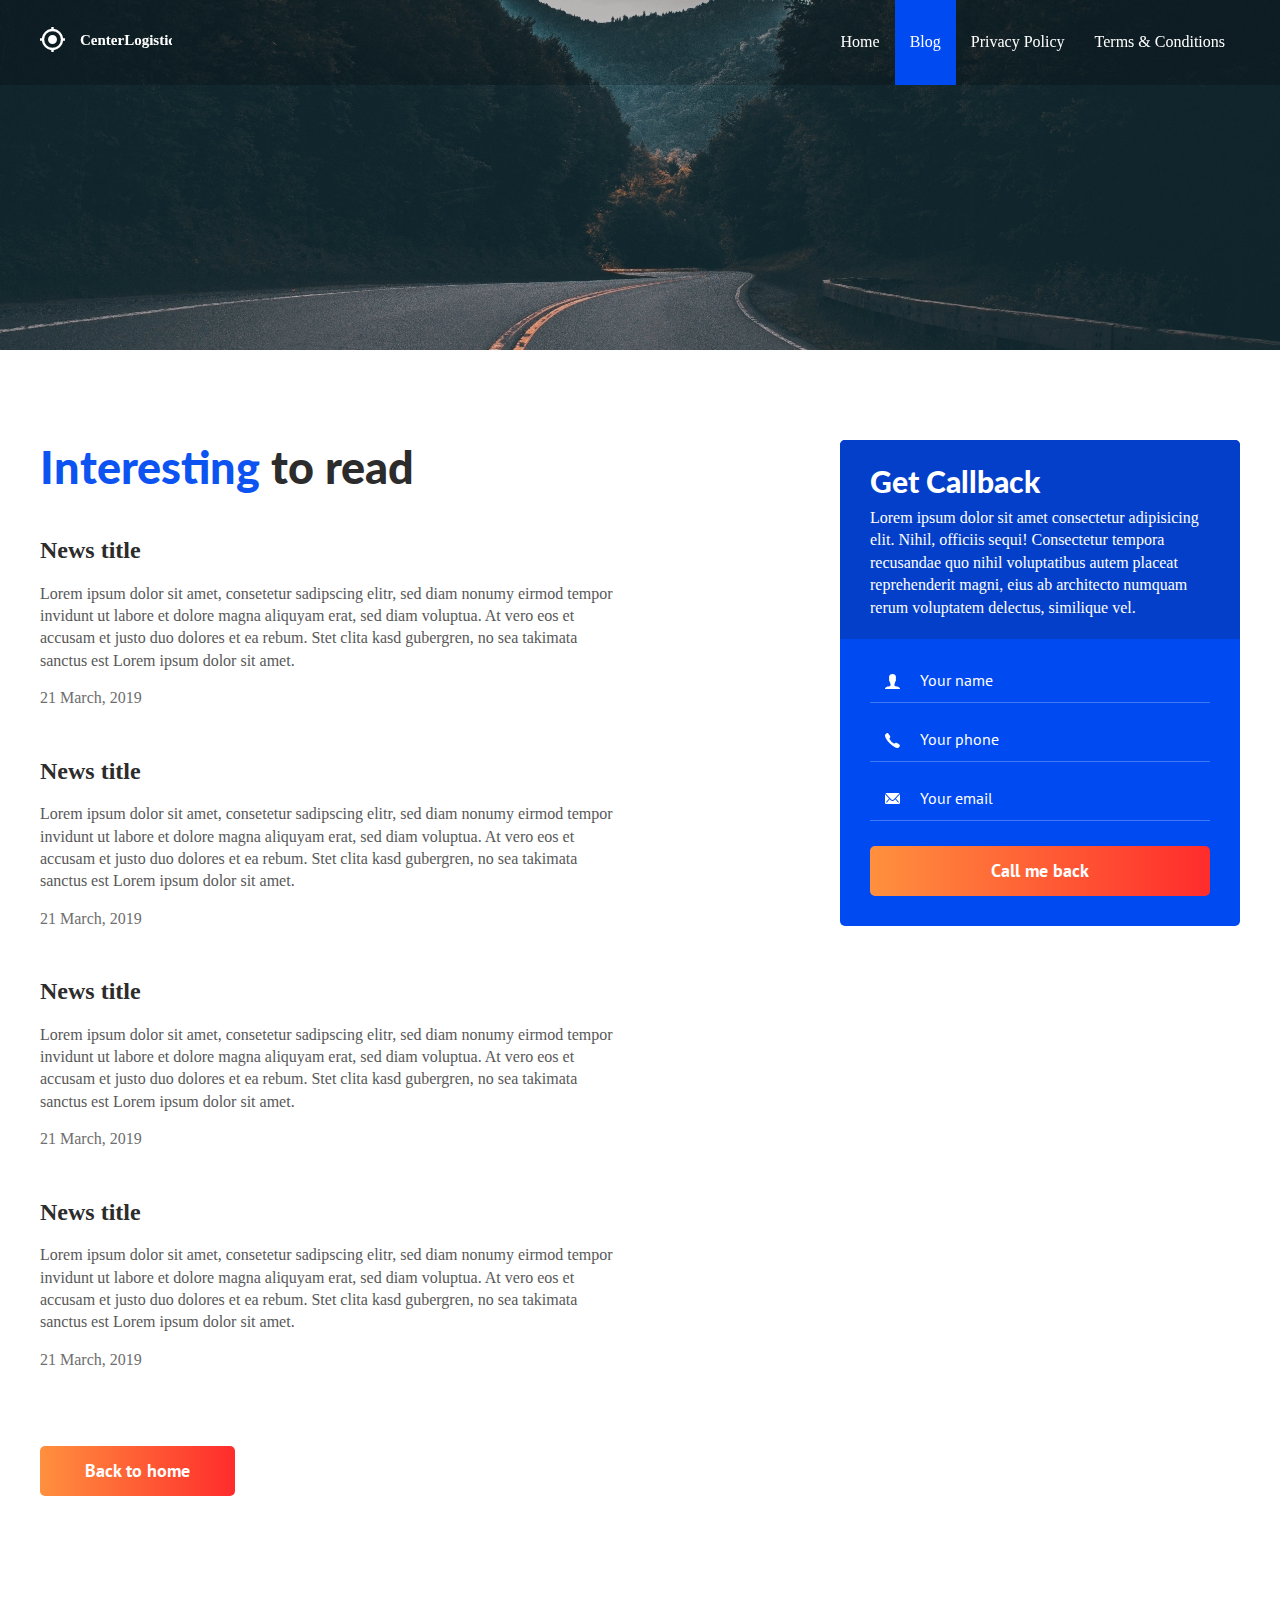
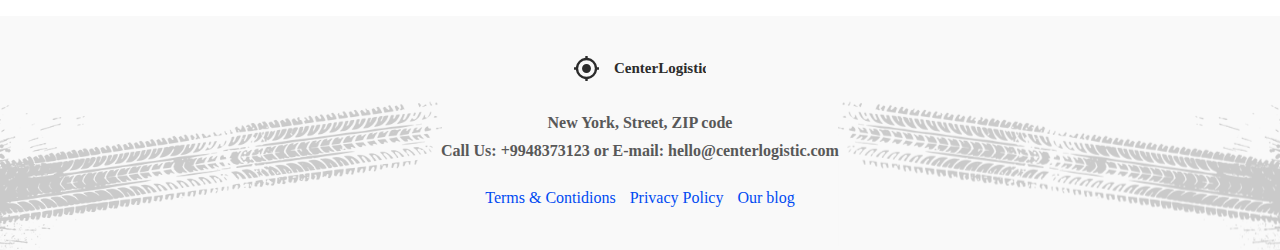
<file: blog.html>
<!DOCTYPE html>
<html lang="en">

<head>
    <meta charset="UTF-8">
    <meta http-equiv="X-UA-Compatible" content="IE=edge">
    <meta name="viewport" content="width=device-width, initial-scale=1.0">
    <link rel="preconnect" href="https://fonts.googleapis.com">
    <link rel="preconnect" href="https://fonts.gstatic.com" crossorigin>
    <link href="https://fonts.googleapis.com/css2?family=Lato:wght@400;700;900&family=PT+Sans&  display=swap"
        rel="stylesheet">
    <link rel="stylesheet" href="assets/css/slick.css">
    <link rel="stylesheet" href="assets/css/aos.css">
    <link rel="stylesheet" href="assets/css/style.css">
    <title>CenterLogistic</title>
</head>

<body>

    <div class="page">

        <!-- Header -->
        <header class="header" id="header">
            <div class="container">
                <div class="header__inner">
                    <a href="index.html">
                        <img src="assets/img/logo.svg" alt="CenterLogistic">
                    </a>
                    <nav class="nav">
                        <a class="nav__link" href="index.html">Home</a>
                        <a class="nav__link active" href="blog.html">Blog</a>
                        <a class="nav__link" href="text.html">Privacy Policy</a>
                        <a class="nav__link" href="text.html">Terms &amp; Conditions</a>
                    </nav>
                    <button class="burger" type="button" id="navToggle">
                        <img class="burger__icon" src="assets/img/burger.svg" alt="">
                    </button>
                </div>
            </div>
        </header>

        <!-- Intro -->
        <div class="intro intro--blog" id="intro"></div>

        <!-- Main -->
        <div class="section section--last">
            <div class="container">
                <main class="main">
                    <div class="main__col main__col--left">
                        <h1 class="section__title"><span>Interesting</span> to read</h1>
                        <div class="articles articles--column">
                            <article class="articles__item">
                                <h4 class="articles__title">
                                    <a href="#">News title</a>
                                </h4>
                                <div class="articles__text">
                                    Lorem ipsum dolor sit amet, consetetur sadipscing elitr, sed diam nonumy eirmod
                                    tempor invidunt ut labore et dolore magna aliquyam erat, sed diam voluptua. At vero
                                    eos et accusam et justo duo dolores et ea rebum. Stet clita kasd gubergren, no sea
                                    takimata sanctus est Lorem ipsum dolor sit amet.
                                </div>
                                <time class="articles__date" datetime="2022-11-25 19:00">21 March, 2019</time>
                            </article>
                            <article class="articles__item">
                                <h4 class="articles__title">
                                    <a href="#">News title</a>
                                </h4>
                                <div class="articles__text">
                                    Lorem ipsum dolor sit amet, consetetur sadipscing elitr, sed diam nonumy eirmod
                                    tempor invidunt ut labore et dolore magna aliquyam erat, sed diam voluptua. At vero
                                    eos et accusam et justo duo dolores et ea rebum. Stet clita kasd gubergren, no sea
                                    takimata sanctus est Lorem ipsum dolor sit amet.
                                </div>
                                <time class="articles__date" datetime="2022-11-25 19:00">21 March, 2019</time>
                            </article>
                            <article class="articles__item">
                                <h4 class="articles__title">
                                    <a href="#">News title</a>
                                </h4>
                                <div class="articles__text">
                                    Lorem ipsum dolor sit amet, consetetur sadipscing elitr, sed diam nonumy eirmod
                                    tempor invidunt ut labore et dolore magna aliquyam erat, sed diam voluptua. At vero
                                    eos et accusam et justo duo dolores et ea rebum. Stet clita kasd gubergren, no sea
                                    takimata sanctus est Lorem ipsum dolor sit amet.
                                </div>
                                <time class="articles__date" datetime="2022-11-25 19:00">21 March, 2019</time>
                            </article>
                            <article class="articles__item">
                                <h4 class="articles__title">
                                    <a href="#">News title</a>
                                </h4>
                                <div class="articles__text">
                                    Lorem ipsum dolor sit amet, consetetur sadipscing elitr, sed diam nonumy eirmod
                                    tempor invidunt ut labore et dolore magna aliquyam erat, sed diam voluptua. At vero
                                    eos et accusam et justo duo dolores et ea rebum. Stet clita kasd gubergren, no sea
                                    takimata sanctus est Lorem ipsum dolor sit amet.
                                </div>
                                <time class="articles__date" datetime="2022-11-25 19:00">21 March, 2019</time>
                            </article>
                        </div> <!-- /.articles -->

                        <a class="btn btn--orange" href="index.html"><span>Back to home</span></a>
                    </div> <!-- /.main__col -->

                    <div class="main__col main__col--right">
                        <div class="request-form request-form--right">
                            <div class="request-form__header">
                                <h3 class="request-form__title">Get Callback</h3>
                                <div class="request-form__text">Lorem ipsum dolor sit amet consectetur adipisicing elit.
                                    Nihil, officiis sequi! Consectetur tempora recusandae quo nihil voluptatibus autem
                                    placeat reprehenderit magni, eius ab architecto numquam rerum voluptatem delectus,
                                    similique vel.</div>
                            </div>
                            <div class="request-form__content">
                                <form class="form" action="/" method="post">
                                    <div class="form__group">
                                        <input class="input input--user" type="text" placeholder="Your name">
                                    </div>
                                    <div class="form__group">
                                        <input class="input input--phone" type="tel" placeholder="Your phone">
                                    </div>
                                    <div class="form__group">
                                        <input class="input input--email" type="email" placeholder="Your email">
                                    </div>
                                    <button class="btn btn--block btn--orange" type="submit">
                                        <span>Call me back</span>
                                    </button>
                                </form>
                            </div>
                        </div> <!-- ./request-form -->
                    </div> <!-- /.main__right -->
                </main>
            </div> <!-- /.container -->
        </div> <!-- /.section -->

        <!-- Footer -->
        <footer class="footer">
            <div class="container">
                <img src="assets/img/logo-black.svg" alt="">
                <address class="footer__contacts">
                    <p>
                        New York, Street, ZIP code
                    </p>
                    <p>
                        Call Us: <a href="tel:+9948373123">+9948373123</a> or E-mail: <a
                            href="mailto:hello@centerlogistic.com">hello@centerlogistic.com</a>
                    </p>
                </address>

                <nav class="footer__nav">
                    <a href="text.html">Terms & Contidions</a>
                    <a href="text2.html">Privacy Policy</a>
                    <a href="blog.html">Our blog</a>
                </nav>
            </div>
        </footer>

    </div> <!-- /.page -->

    <!-- JavaScript -->
    <script src="https://cdnjs.cloudflare.com/ajax/libs/jquery/3.6.1/jquery.min.js"></script>
    <script src="assets/js/slick.min.js"></script>
    <script src="assets/js/aos.js"></script>
    <script src="assets/js/app.js"></script>

</body>

</html>
</file>
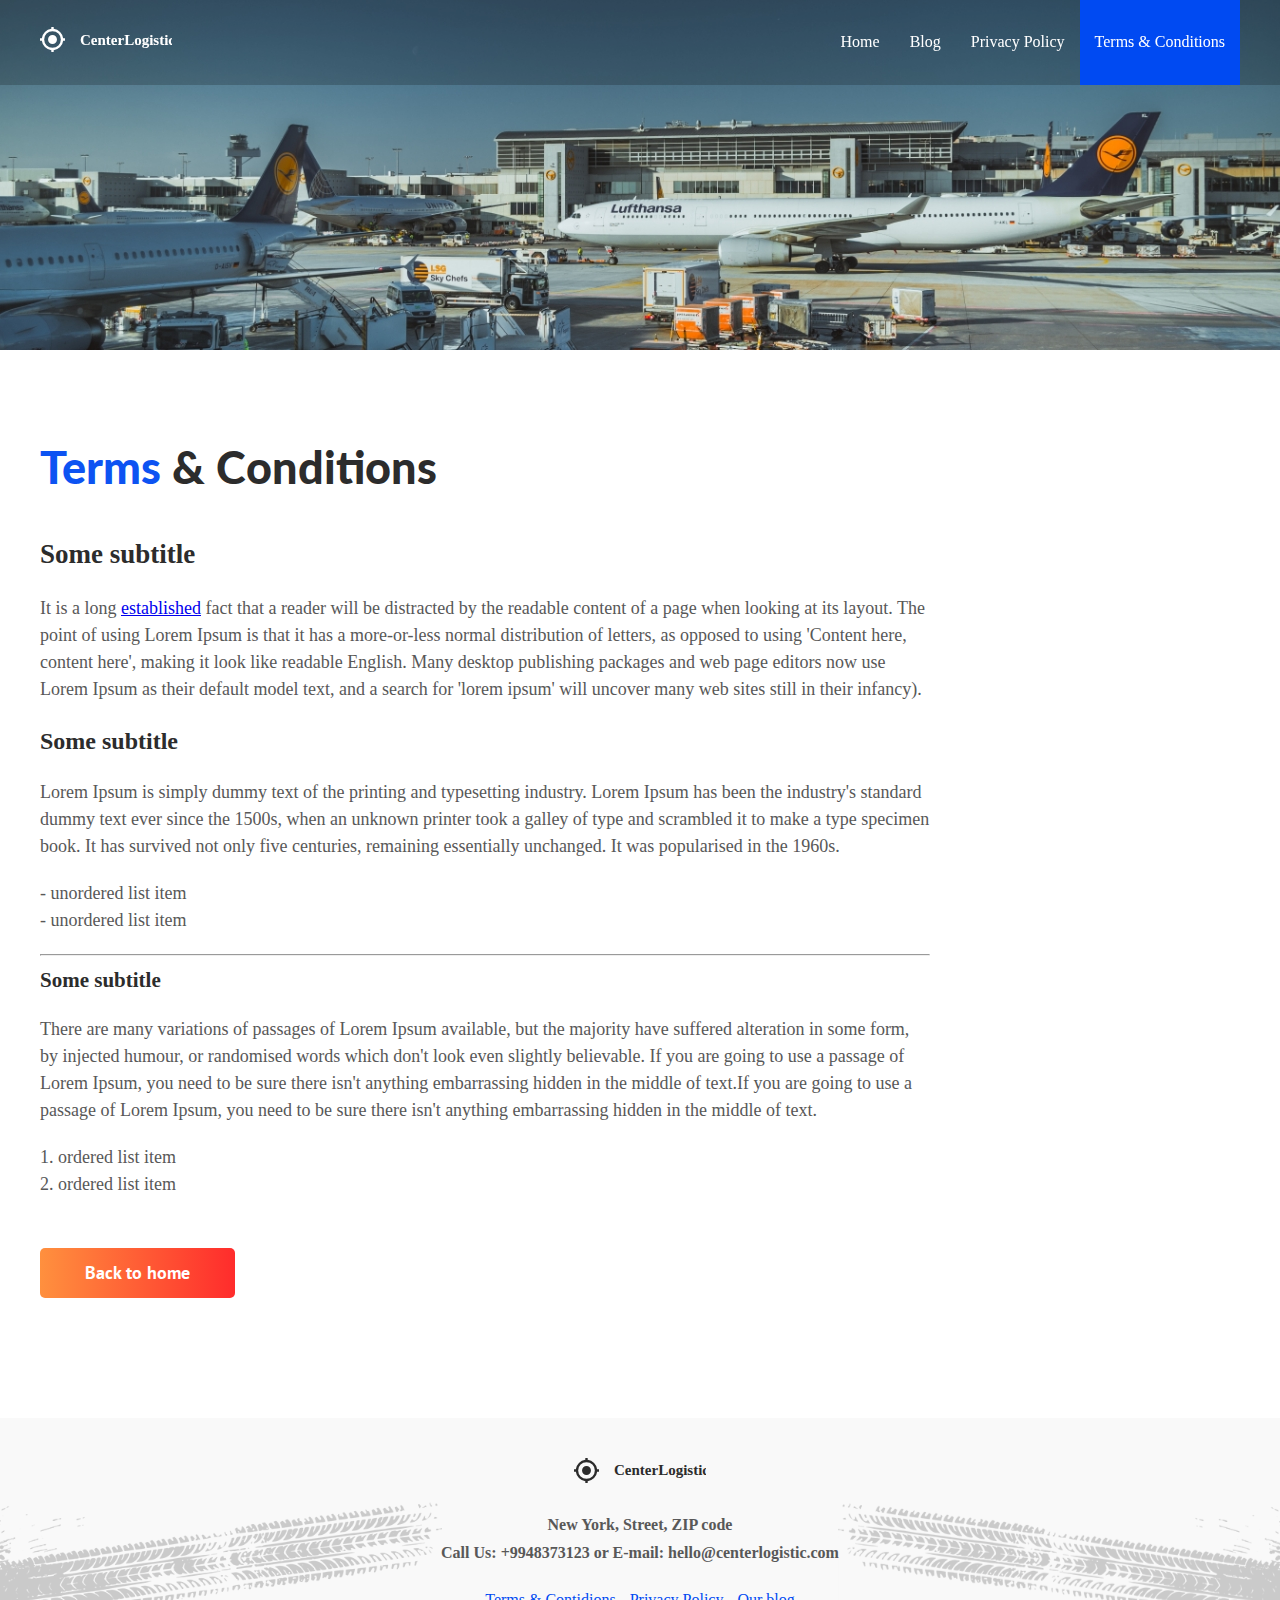
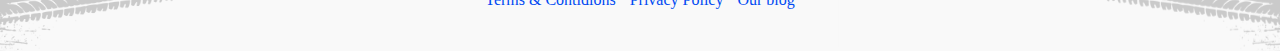
<file: text2.html>
<!DOCTYPE html>
<html lang="en">

<head>
    <meta charset="UTF-8">
    <link href="https://fonts.googleapis.com/css?family=Lato:400,700,900|PT+Sans&display=swap&subset=cyrillic"
        rel="stylesheet">
    <link rel="stylesheet" href="assets/css/slick.css">
    <link rel="stylesheet" href="assets/css/aos.css">
    <link rel="stylesheet" href="assets/css/style.css">
    <meta name="viewport" content="width=device-width, initial-scale=1">
    <title>CenterLogistic</title>
</head>

<body>


    <div class="page">

        <!-- Header -->
        <header class="header" id="header">
            <div class="container">
                <div class="header__inner">
                    <a href="index.html">
                        <img src="assets/img/logo.svg" alt="CenterLogistic">
                    </a>
                    <nav class="nav">
                        <a class="nav__link" href="index.html">Home</a>
                        <a class="nav__link" href="blog.html">Blog</a>
                        <a class="nav__link" href="text.html">Privacy Policy</a>
                        <a class="nav__link active" href="text.html">Terms &amp; Conditions</a>
                    </nav>
                    <button class="burger" type="button" id="navToggle">
                        <img class="burger__icon" src="assets/img/burger.svg" alt="">
                    </button>
                </div>
            </div>
        </header>



        <!-- Intro -->
        <div class="intro  intro--text" id="intro"></div>



        <!-- Text -->
        <section class="section  section--last">
            <div class="container">
                <h1 class="section__title"><span>Terms</span> &amp; Conditions</h1>

                <div class="text">
                    <h2>Some subtitle</h2>
                    <p>It is a long <a href="#">established</a> fact that a reader will be distracted by the readable
                        content of a page when looking at its layout. The point of using Lorem Ipsum is that it has a
                        more-or-less normal distribution of letters, as opposed to using 'Content here, content here',
                        making it look like readable English. Many desktop publishing packages and web page editors now
                        use Lorem Ipsum as their default model text, and a search for 'lorem ipsum' will uncover many
                        web sites still in their infancy).</p>

                    <h3>Some subtitle</h3>

                    <p>Lorem Ipsum is simply dummy text of the printing and typesetting industry. Lorem Ipsum has been
                        the industry's standard dummy text ever since the 1500s, when an unknown printer took a galley
                        of type and scrambled it to make a type specimen book. It has survived not only five centuries,
                        remaining essentially unchanged. It was popularised in the 1960s.</p>

                    <ul>
                        <li>- unordered list item</li>
                        <li>- unordered list item</li>
                    </ul>

                    <hr>

                    <h4>Some subtitle</h4>
                    <p>There are many variations of passages of Lorem Ipsum available, but the majority have suffered
                        alteration in some form, by injected humour, or randomised words which don't look even slightly
                        believable. If you are going to use a passage of Lorem Ipsum, you need to be sure there isn't
                        anything embarrassing hidden in the middle of text.If you are going to use a passage of Lorem
                        Ipsum, you need to be sure there isn't anything embarrassing hidden in the middle of text.</p>

                    <ol>
                        <li>ordered list item</li>
                        <li>ordered list item</li>
                    </ol>
                </div><!-- /.text -->

                <a class="btn  btn--orange" href="index.html">
                    <span>Back to home</span>
                </a>
            </div><!-- /.container -->
        </section>


        <!-- Footer -->
        <footer class="footer">
            <div class="container">
                <img src="assets/img/logo-black.svg" alt="">
                <address class="footer__contacts">
                    <p>New York, Street, ZIP code</p>
                    <p>
                        Call Us: <a href="tel:+9948373123">+9948373123</a> or
                        E-mail: <a href="mailto:hello@centerlogistic.com">hello@centerlogistic.com</a>
                    </p>
                </address>

                <nav class="footer__nav">
                    <a href="text.html">Terms & Contidions</a>
                    <a href="text2.html">Privacy Policy</a>
                    <a href="blog.html">Our blog</a>
                </nav>
            </div>
        </footer>

    </div>

    <!-- JavaScript -->
    <script src="https://cdnjs.cloudflare.com/ajax/libs/jquery/3.6.1/jquery.min.js"></script>
    <script src="assets/js/slick.min.js"></script>
    <script src="assets/js/aos.js"></script>
    <script src="assets/js/app.js"></script>

</body>

</html>
</file>
<file: assets/css/style.css>
body {
    margin: 0;

    background-color: #fff;
    font-size: 16px;
    line-height: 1.4;
    color: #585858;
    -webkit-font-smoothing: antialiased;
    -moz-osx-font-smoothing: grayscale;
}

body.no-scroll,
body.show-nav {
    overflow: hidden;
}

*,
*:before,
*:after {
    box-sizing: border-box;
}

p {
    margin: 0 0 10px;
}

h1,
h2,
h3,
h4,
h5,
h6 {
    margin: 0;
}

ul,
ol {
    margin: 0;
    padding: 0;
    list-style: none;
}

.img {
    display: block;
    max-width: 100%;
    height: auto;
}

.text-center {
    text-align: center;
}

.rel {
    position: relative;
}

/* Container */
.container {
    width: 100%;
    max-width: 1230px;
    margin: 0 auto;
    padding: 0 15px;
}

/* Page */

.page {
    display: flex;
    flex-direction: column;
    min-height: 100vh;
    overflow: hidden;
}

/* Header */
.header {
    width: 100%;
    background-color: rgba(0, 0, 0, 0.2);

    position: fixed;
    top: 0;
    left: 0;
    z-index: 100;

    transition: background .2s linear;
}

.header--dark,
body.show-nav .header {
    background-color: rgba(0, 0, 0, 0.9);
}

.header__inner {
    display: flex;
    justify-content: space-between;
    align-items: center;
    height: 85px;
}

/* Nav */
.nav {
    display: flex;
    height: 100%;
    font-size: 16px;
}

.nav__link {
    display: flex;
    align-items: center;
    padding: 0 15px;

    color: #fff;
    text-decoration: none;

    transition: background .2s linear;
}

.nav__link:not(.active):hover {
    text-decoration: underline;
}

.nav__link.active {
    background-color: #004AF2;
}

/* Burger */

.burger {
    width: 30px;
    height: 23px;
    position: relative;
    padding: 0;
    background: none;
    border: 0;

    font-size: 0;
    color: transparent;

    display: none;
}

.burger:focus {
    outline: none;
}

.burger__line {
    display: block;
    width: 30px;
    height: 2px;
    margin: 3px 0;

    background: #fff;
    transition: transform .2s ease-out;
}

.burger__line:nth-child(1) {
    width: 20px;
    margin-left: auto;
    transform-origin: right;
    transition: width .2 ease-out;
}

.burger__line:nth-child(1),
.burger__line:nth-child(3) {
    transform-origin: right;
    transition: width .2 ease-out;
}

.burger.active .burger__line:nth-child(1),
.burger.active .burger__line:nth-child(3) {
    width: 0;
}

.burger.active .burger__line:nth-child(2),
.burger.active .burger__line:nth-child(4) {
    position: absolute;
    left: 0;
    top: 50%;

    transform-origin: center;
}

.burger.active .burger__line:nth-child(2) {
    transform: rotate(45deg);
}

.burger.active .burger__line:nth-child(4) {
    transform: rotate(-45deg);
}

/* Intro */
.intro {
    margin-bottom: 30px;
    background: #000 url("../img/intro-bg.jpg") center no-repeat;
    background-size: cover;
}

.intro--blog {
    height: 350px;
    background: #000 url("../img/blog-bg.jpg") center no-repeat;
    background-size: cover;
}

.intro--text {
    height: 350px;
    background: #000 url("../img/text-bg.jpg") center no-repeat;
    background-size: cover;
}

.intro__inner {
    height: 600px;
    display: flex;
    align-items: flex-end;
    justify-content: space-between;
}

.intro__text {
    text-align: right;
    margin-bottom: 45px;
}

.intro__countries {
    color: #fff;
    font-size: 16px;
}

.intro__title {
    position: relative;

    font-family: 'Lato', sans-serif;
    font-size: 110px;
    line-height: 100px;
    color: rgba(255, 255, 255, 0.8);
    font-weight: 700;
}

.intro__title-amp {
    font-size: 170px;
    line-height: 1;
    font-weight: 900;
    color: rgba(255, 255, 255, 0.2);

    position: absolute;
    right: 0;
    top: 50%;

    transform: translateY(-50%);
}

/* Request form */

.request-form {
    width: 100%;
    max-width: 400px;
    overflow: hidden;

    background-color: #004AF2;
    border-radius: 5px;
}

.request-form--intro {
    position: relative;
    bottom: -30px;
}

.request-form--right {
    margin-left: auto;
}

.request-form__header {
    padding: 20px 30px;
    background-color: #033FC9;
}

.request-form__title {
    margin-bottom: 5px;

    font-family: 'Lato', sans-serif;
    font-size: 30px;
    font-weight: 900;
    color: #fff;
}

.request-form__text {
    font-size: 16px;
    color: #fff;
}

.request-form__content {
    padding: 30px;
}

/* Form */

.form__group {
    margin-bottom: 25px;
}

.input {
    display: block;
    width: 100%;
    padding-bottom: 12px;
    padding-left: 50px;

    background: none;
    border: 0;
    border-bottom: 1px solid rgba(255, 255, 255, 0.25);
    border-radius: 0;
    appearance: none;
    box-shadow: none;

    font-family: 'PT Sans', sans-serif;
    font-size: 16px;
    color: #fff;

    transition: border-color .1s linear;
}

.input::placeholder {
    color: #fff;
}

.input:focus {
    outline: 0;
    border-bottom-color: #fff;
}

.input--user {
    background: url(../img/user-icon.svg) left 15px top 5px no-repeat;
}

.input--phone {
    background: url(../img/phone-icon.svg) left 15px top 5px no-repeat;
}

.input--email {
    background: url(../img/email-icon.svg) left 15px top 6px no-repeat;
}

.input--dark {
    border-bottom-color: #E8E8E8;
    color: #2C2C2C;
}

.input--dark::placeholder {
    color: #2C2C2C;
}

.input--dark:focus {
    border-bottom-color: #000;
}

.input--dark.input--user {
    background-image: url("../img/user-black-icon.svg");
}

.input--dark.input--email {
    background-image: url("../img/mail-black-icon.svg");
}

.input--dark.input--phone {
    background-image: url("../img/phone-black-icon.svg");
}

/* Btn */

.btn {
    display: inline-block;
    vertical-align: middle;
    padding: 15px 45px;
    position: relative;
    overflow: hidden;

    font-family: 'PT Sans', sans-serif;
    font-size: 18px;
    line-height: 1.1;
    color: #fff;
    font-weight: 700;
    text-align: center;
    cursor: pointer;
    text-decoration: none;

    background: #333;
    border: 0;
    border-radius: 5px;
}

.btn:before {
    content: "";
    display: block;
    width: 100%;
    height: 100%;

    background: #000;
    opacity: 0;

    position: absolute;
    left: 0;
    top: 0;
    z-index: 1;

    transition: opacity .2s linear;
}

.btn span {
    position: relative;
    z-index: 2;
}

.btn:hover:before {
    opacity: .2;
}

.btn--block {
    display: block;
    width: 100%;
}

.btn--orange {
    background-image: linear-gradient(to right, #FF903E, #FF2C2C);
}

.btn--shadow {
    box-shadow: 0 10px 15px rgba(0, 0, 0, .2);
}

/* Section */

.section {
    padding: 60px 0;
}

.section--map {
    background: url(../img/map.svg) left 320px top 130px no-repeat;
}

.section--gray {
    background-color: #F9F9F9;
}

.section--last {
    margin-bottom: 60px;
}

.section__title {
    margin-bottom: 40px;

    font-family: 'Lato', sans-serif;
    font-size: 45px;
    line-height: 1.2;
    color: #2C2C2C;
    font-weight: 900;
}

.section__title span {
    color: #0D53F2;
}

/* Services */

.services {
    display: flex;
    flex-wrap: wrap;
    padding: 30px 0 50px;
    position: relative;

    background-color: #fff;
    border-radius: 5px;
    box-shadow: 0 5px 30px rgba(0, 0, 0, 0.25);
}

.services__main-title {
    font-family: 'Lato', sans-serif;
    font-size: 90px;
    color: rgba(44, 44, 44, 0.1);
    font-weight: 900;
    line-height: 1;

    position: absolute;
    bottom: 12px;
    right: 30px;
    z-index: 1;
}

.services__item {
    display: flex;
    flex-direction: column;
    width: 25%;
    padding: 0 25px;
    margin-bottom: 30px;

    position: relative;
    z-index: 2;
}

.services__title {
    margin-bottom: 20px;

    font-family: 'Lato', sans-serif;
    font-size: 24px;
    line-height: 1.2;
    font-weight: 900;
    color: #2C2C2C;
}

.services__text {
    margin-bottom: 20px;

    color: #585858;
    font-size: 16px;
}

.services__footer {
    margin-top: auto;
}

.services__link {
    display: inline-block;
    color: #004AF2;
    font-size: 16px;
    text-decoration: none;

    transition: color .1s linear;
}

.services__link:after {
    content: "";
    display: block;
    width: 10px;
    height: 2px;
    margin-top: 5px;

    background-color: #004AF2;

    transition: width .1s linear;
}

.services__link:hover {
    color: #FF3E2F;
}

.services__link:hover:after {
    width: 100%;
    background-color: #FF3E2F;
}

/* Clients */

.clients {
    display: flex;
    margin-bottom: 60px;
}

.clients__logos {
    width: 60%;
}

.clients__reviews {
    width: 40%;
}

.clients__list {
    display: flex;
    flex-wrap: wrap;
    align-items: center;
}

.clients__list li {
    margin-right: 50px;
    margin-bottom: 40px;
}

.clients-love {
    display: inline-block;
    margin-left: 40px;
    min-height: 47px;
    padding-top: 5px;

    background: url("../img/heart.svg") no-repeat left 19px top 0;

    color: #464646;
    font-size: 18px;
}

/* Reviews */

.reviews {
    position: relative;
    height: 200px;

    background: url("../img/ajax-loader.gif") no-repeat center;
}

.reviews.slick-initialized {
    background: none;
    height: auto;
}

.reviews:before,
.reviews:after {
    content: "";
    display: block;
    width: 10px;
    height: 100%;

    position: absolute;
    top: 0;
    z-index: 3;
}

.reviews:before {
    left: 0;
    background-image: linear-gradient(to right, #fff, rgba(255, 255, 255, 0));
}

.reviews:after {
    right: 0;
    background-image: linear-gradient(to left, #fff, rgba(255, 255, 255, 0));
}

.reviews .slick-list {
    padding-top: 20px;
    z-index: 2;
}

.reviews .slick-dots {
    width: 100%;
    display: flex;
    justify-content: center;

    position: absolute;
    bottom: -20px;
    left: 0;
    z-index: 3;
}

.reviews .slick-dots li {
    margin: 0 8px;
}

.reviews .slick-dots li.slick-active button {
    background: #004AF2;
    /* border-color: rgba(0, 74, 242, .11); */
    box-shadow: 0 0 0 5px rgba(0, 74, 242, .11);
}

.reviews .slick-dots button {
    display: block;
    width: 10px;
    height: 10px;

    padding: 0;
    background: #DBDBDB;
    border: 0;
    border-radius: 50%;
    cursor: pointer;

    color: transparent;
    font-size: 0;
}

.reviews .slick-dots button:focus {
    outline: none;
}

.reviews__item {
    padding: 0 10px;
    display: none;
}

.reviews__header {
    display: flex;
    align-items: center;
    margin-bottom: 30px;

    position: relative;
    z-index: 2;
}

.reviews__header::before {
    content: "";
    display: block;
    width: 92px;
    height: 126px;

    background: url(../img/lines.svg) no-repeat;

    position: absolute;
    top: -13px;
    left: 2px;
    z-index: 1;
}

.reviews__header-content {
    flex-grow: 1;
    padding-left: 21px;
}

.reviews__photo {
    width: 100px;
    height: 100px;
    position: relative;
    z-index: 2;

    border-radius: 50%;
    border: 5px solid #fff;
    box-shadow: 0 3px 6px rgba(0, 0, 0, .16);
}

.reviews__name {
    margin-top: 10px;

    font-size: 18px;
    color: #2C2C2C;
    font-weight: 900;
}

.reviews__company {
    color: #2C2C2C;
    font-size: 16px;
}

.reviews__content {
    font-family: 'Lato', sans-serif;
    font-size: 16px;
    line-height: 1.8;
    color: #585858;
}

.reviews__content p {
    margin-bottom: 20px;
}

/* Benefits */

.benefits {
    display: flex;
}

.benefits__col {
    width: 50%;
}

.benefits-list {
    max-width: 370px;
    width: 100%;
    padding-left: 50px;
    position: relative;

    background-image: linear-gradient(to bottom, #fff 40%, #A5A5A5 40%);
    background-size: 2px 35px;
    background-repeat: repeat-y;
    background-position: left 12px top -4px;
}

.benefits-list::before,
.benefits-list::after {
    content: "";
    display: block;
    width: 26px;
    height: 36px;

    background-repeat: no-repeat;
    background-color: #fff;

    position: absolute;
    left: 0;
    z-index: 1;
}

.benefits-list::before {
    background-image: url("../img/pin-start.svg");

    top: -5px;
}

.benefits-list::after {
    background-image: url("../img/pin-end.svg");

    bottom: -3px;
}

.benefits-list__item:not(:last-child) {
    margin-bottom: 35px;
}

.benefits-list__title {
    margin-bottom: 12px;
    font-family: 'Lato', sans-serif;
    color: #2C2C2C;
    font-size: 21px;
    font-weight: 900;
    line-height: 1.2;
}

.benefits-list__text {
    font-size: 16px;
    color: #585858;
}

/* Team */

.team {
    display: flex;
    flex-wrap: wrap;
    margin: 0 -15px;
}

.team__col {
    width: 33.3333%;
    padding: 0 15px;
    margin-bottom: 30px;
}

.team__photo {
    margin-bottom: 13px;

    box-shadow: 10px 5px 13px rgba(0, 0, 0, .16);
}

.team__name {
    margin-bottom: 5px;

    font-family: 'Lato', sans-serif;
    color: #2C2C2C;
    font-size: 18px;
    font-weight: 900;
    line-height: 1.2;
}

.team__prof {
    margin-bottom: 11px;

    font-size: 16px;
    color: #585858;
}

.team__contacts {
    font-size: 16px;
    line-height: 1.2;
    color: #585858;
}

.team__contacts li {
    margin-bottom: 9px;
}

.team__contacts a {
    color: inherit;
    text-decoration: none;
}

.team__contacts a:hover {
    text-decoration: underline;
}

.team__contacts-icon {
    width: 16px;
    height: auto;
    margin-right: 7px;
}

/* Mission */

.mission-title {
    font-family: 'Lato', sans-serif;
    line-height: 1;
    font-size: 90px;
    font-weight: 900;
    text-align: center;
    text-transform: uppercase;
    color: rgba(0, 0, 0, .05);
}

.mission {
    padding: 60px 30px;
    margin-bottom: 30px;
    position: relative;
    margin-top: -20px;

    background-color: #fff;
    border-radius: 5px;
    box-shadow: 0 5px 30px rgba(0, 0, 0, .16);

    font-family: 'Lato', sans-serif;
    text-align: center;
}

.mission::before,
.mission::after {
    content: "";
    display: block;
    width: 41.66666%;
    height: 2px;

    position: absolute;
    bottom: 0;
    z-index: 1;
}

.mission::before {
    background-color: #004AF2;
    right: 50%;
}

.mission::after {
    background-color: #FC2C2B;
    left: 50%;
}

.mission__title {
    margin-bottom: 5px;

    font-weight: 700;
    font-size: 30px;
    color: #004AF2;
    line-height: 1.2;
}

.mission__subtitle {
    font-size: 21px;
    color: #585858;
}

/* News */

.articles {
    display: flex;
    justify-content: space-between;
    margin: 0 -15px 30px;
}

.articles--column {
    flex-direction: column;
    margin-bottom: 75px;
}

.articles--column .articles__item {
    max-width: none;
    margin-bottom: 45px;
}

.articles--column .articles__item:last-child {
    margin-bottom: 0;
}

.articles__item {
    width: 100%;
    max-width: 500px;
    margin-bottom: 20px;
    padding: 0 15px;
}

.articles__title {
    margin-bottom: 15px;

    font-size: 24px;
    font-weight: 700;
    color: #2C2C2C;
}

.articles__title a {
    color: inherit;
    text-decoration: none;
}

.articles__title a:hover {
    text-decoration: underline;
}

.articles__text {
    margin-bottom: 15px;

    font-size: 16px;
    color: #585858;
}

.articles__date {
    display: block;

    font-size: 16px;
    color: #6E6E6E;
}

/* Footer */

.footer {
    padding: 40px 0;
    margin-top: auto;

    background-color: #F9F9F9;
    background-image:
        url("../img/tire-left.svg"),
        url("../img/tire-right.svg");
    background-repeat: no-repeat;
    background-position:
        left -50px bottom -80px,
        right -50px bottom -80px;

    text-align: center;
}

.footer__contacts {
    margin: 25px 0;

    font-size: 16px;
    font-weight: 700;
    text-align: center;
    color: #585858;
    font-style: normal;
}

.footer__contacts p {
    margin: 0 0 5px;
}

.footer__contacts a {
    color: inherit;
    text-decoration: none;
}

.footer__contacts a:hover {
    text-decoration: underline;
}

.footer__nav {
    font-size: 16px;
}

.footer__nav a {
    margin: 0 5px;

    color: #004AF2;
    text-decoration: none;
}

.footer__nav a:hover {
    text-decoration: underline;
}

/* Modal */

.modal {
    display: none;
    flex-direction: column;
    justify-content: flex-start;
    align-items: center;
    width: 100%;
    height: 100%;
    padding: 30px 15px;
    overflow-y: auto;

    background-color: rgba(0, 0, 0, .9);

    position: fixed;
    top: 0;
    left: 0;
    z-index: 2000;
}

.modal.show {
    display: block;
}

.modal__inner {
    display: flex;
    justify-content: center;
    align-items: center;
    min-height: 100%;
}

.modal__content {
    width: 100%;
    position: relative;
    max-width: 400px;
    padding: 25px;

    background-color: #fff;
    opacity: 0;

    transform: scale(0.5);

    transition: transform .2s ease-out,
        opacity .2s ease-out;
}

.modal__header {
    margin-bottom: 25px;
    text-align: center;
}

.modal__icon {
    margin-bottom: 10px;
}

.modal__title {
    margin-bottom: 10px;

    font-family: 'Lato', sans-serif;
    font-size: 24px;
    color: #004AF2;
    font-weight: 900;
    line-height: 1.2;
}

.modal__text {
    font-size: 16px;
    color: #2C2C2C;
}

.modal__footer {
    margin-top: 25px;
    padding-top: 25px;

    border-top: 1px solid #E8E8E8;

    text-align: center;
}

.modal__footer-title {
    margin-bottom: 10px;

    font-family: 'Lato', sans-serif;
    font-size: 18px;
    font-weight: 900;
    color: #2C2C2C;
}

.modal__contacts {
    font-style: normal;
    font-size: 16px;
    color: #2C2C2C;
}

.modal__contacts p {
    margin-bottom: 3px;
}

.modal__contacts a {
    color: inherit;
    text-decoration: none;
}

.modal__contacts a:hover {
    text-decoration: underline;
}

.modal__close {
    width: 20px;
    height: 20px;
    padding: 0;

    background: none;
    border: none;
    cursor: pointer;

    position: absolute;
    top: -20px;
    right: -30px;
    z-index: 1;

    transition: transform .2s linear;
}

.modal__close:focus {
    outline: none;
}

.modal__close:hover {
    transform: rotate(90deg);
}

.modal__close img {
    display: block;
}

/* Main */

.main {
    display: flex;
    margin: 0 -15px;
}

.main__col {
    width: 50%;
    padding: 0 15px;
}

/* Text */

.text {
    margin-bottom: 50px;
    max-width: 890px;

    font-size: 18px;
    color: #585858;
    line-height: 1.5;
}

.text p {
    margin-bottom: 20px;
}

.text h2,
.text h3,
.text h4,
.text h5 {
    color: #2C2C2C;
    font-weight: 700;

    margin-bottom: 20px;
}

.text h2 {
    font-size: 27px;
}

.text h3 {
    font-size: 24px;
}

.text h4 {
    font-size: 21px;
}

.text h5 {
    font-size: 18px;
}

.text h6 {
    font-size: 16px;
}

.text ul,
.text ol {
    margin-bottom: 20px;
}

.text ol {
    list-style: decimal;
    list-style-position: inside;
}

/* Media */

@media (max-width: 991px) {

    /* Intro */
    .intro__title {
        font-size: 90px;
    }

    .intro__title-amp {
        font-size: 120px;
        right: auto;
        left: 50%;
        transform: translate3d(-50%, -50%, 0);
    }

    .intro--blog,
    .intro--text {
        height: 250px;
    }

    /* Section */
    .section__title {
        text-align: center;
    }

    .section--map {
        background-position: center top 130px;
    }

    /* Services */
    .services__item {
        width: 50%;
    }

    /* Clients */
    .clients {
        flex-direction: column;
        margin-bottom: 60px;
    }

    .clients__logos,
    .clients__reviews {
        width: 100%;
    }

    .clients__list {
        justify-content: center;
    }

    .clients__logos {
        margin-bottom: 50px;
    }

    .clients__list li {
        max-width: 130px;
    }

    /* Footer */
    .footer {
        background-size: 330px auto;
        background-position: left -30px bottom -30px,
            right -30px bottom -30px;
    }

    /* Main */
    .main__col--left {
        width: 55%;
    }

    .main__col--right {
        width: 45%;
    }
}

@media (max-width: 767px) {

    /* Header */
    .header__inner {
        height: 50px;
    }

    /* Nav */
    .nav {
        width: 100%;
        height: calc(100vh - 50px);
        overflow: auto;
        flex-direction: column;
        padding-top: 9px;

        background-color: rgba(0, 0, 0, .85);

        position: absolute;
        top: 100%;
        left: 0;
        right: 0;
        z-index: 1;

        transform: translateX(100%);
        transition: transform .2s ease-out;
    }

    .nav.show {
        transform: translateX(0);
    }

    .nav__link {
        display: block;
        padding: 10px 15px;
        text-align: right;
    }

    .burger {
        display: block;
    }

    /* Intro */
    .intro {
        margin-bottom: 0;
    }

    .intro__inner {
        height: auto;
        padding-top: 75px;
        padding-bottom: 25px;
        flex-direction: column;
        align-items: center;
    }

    .intro__text {
        order: 1;
        width: 100%;
        margin-bottom: 25px;
        text-align: center;
    }

    .intro__title {
        font-size: 70px;
    }

    .intro__title-amp {
        font-size: 100px;
    }

    /* Request form */
    .request-form--intro {
        order: 2;
        position: static;
    }

    /* Benefits */
    .benefits {
        flex-direction: column;
        max-width: 600px;
        margin: 0 auto;
    }

    .benefits__col {
        width: 100%;
    }

    .benefits-list {
        margin-bottom: 30px;
        max-width: none;
    }

    /* Team */
    .team {
        flex-direction: column;
    }

    .team__col {
        width: 100%;
    }

    .team__col:last-child {
        margin-bottom: 0;
    }

    .team__item {
        max-width: 370px;
        margin: 0 auto;
    }

    /* Mission */
    .mission-title {
        font-size: 70px;
    }

    .mission {
        padding: 40px 20px;
        margin-top: -16px;
    }

    .mission__title {
        font-size: 24px;
    }

    .mission__subtitle {
        font-size: 18px;
    }

    /* Articles */
    .articles {
        flex-wrap: wrap;
    }

    .articles__item {
        max-width: none;
    }

    .articles--column {
        margin-bottom: 30px;
    }

    /* Footer */
    .footer {
        background-size: 250px auto;
        background-position: left -20px bottom -30px,
            right -20px bottom -30px;
    }

    /* Main */
    .main {
        flex-direction: column;
    }

    .main__col {
        width: 100%;
    }

    /* Request form */
    .request-form--right {
        margin: 30px auto 0;
    }
}

@media (max-width: 575px) {

    /* Intro */
    .intro__title {
        font-size: 60px;
    }

    .intro__title-amp {
        font-size: 90px;
    }

    /* Services */
    .services__main-title {
        font-size: 60px;
    }

    .services__item {
        width: 100%;
    }

    /* Section */
    .section {
        padding: 30px 0;
    }

    .section:last-child {
        margin-bottom: 30px;
    }

    .section__title {
        font-size: 35px;
    }

    /* Request form */
    .request-form__header,
    .request-form__content {
        padding: 20px;
    }

    .request-form__title {
        font-size: 25px;
    }

    /* Clients */
    .clients__list {
        margin: 0 -15px;
        justify-content: center;
    }

    .clients__list li {
        max-width: none;
        width: 33.33333%;
        margin-right: 0;
        padding: 0 15px;
    }

    .client__list-logo {
        margin: 0 auto;
    }

    .clients-love {
        display: block;
        margin-left: 5px;
        margin-top: 20px;
    }

    /* Mission */
    .mission-title {
        font-size: 40px;
    }

    .mission {
        padding: 30px 20px;
        margin-top: -10px;
    }

    .mission__title {
        font-size: 20px;
    }

    .mission__subtitle {
        font-size: 16px;
    }

    /* Footer */
    .footer {
        background-size: 250px auto;
        background-position: left -120px bottom -30px,
            right -120px bottom -30px;
    }

    /* Modal */
    .modal__close {
        right: 0;
        top: -30px;
    }
}
</file>
